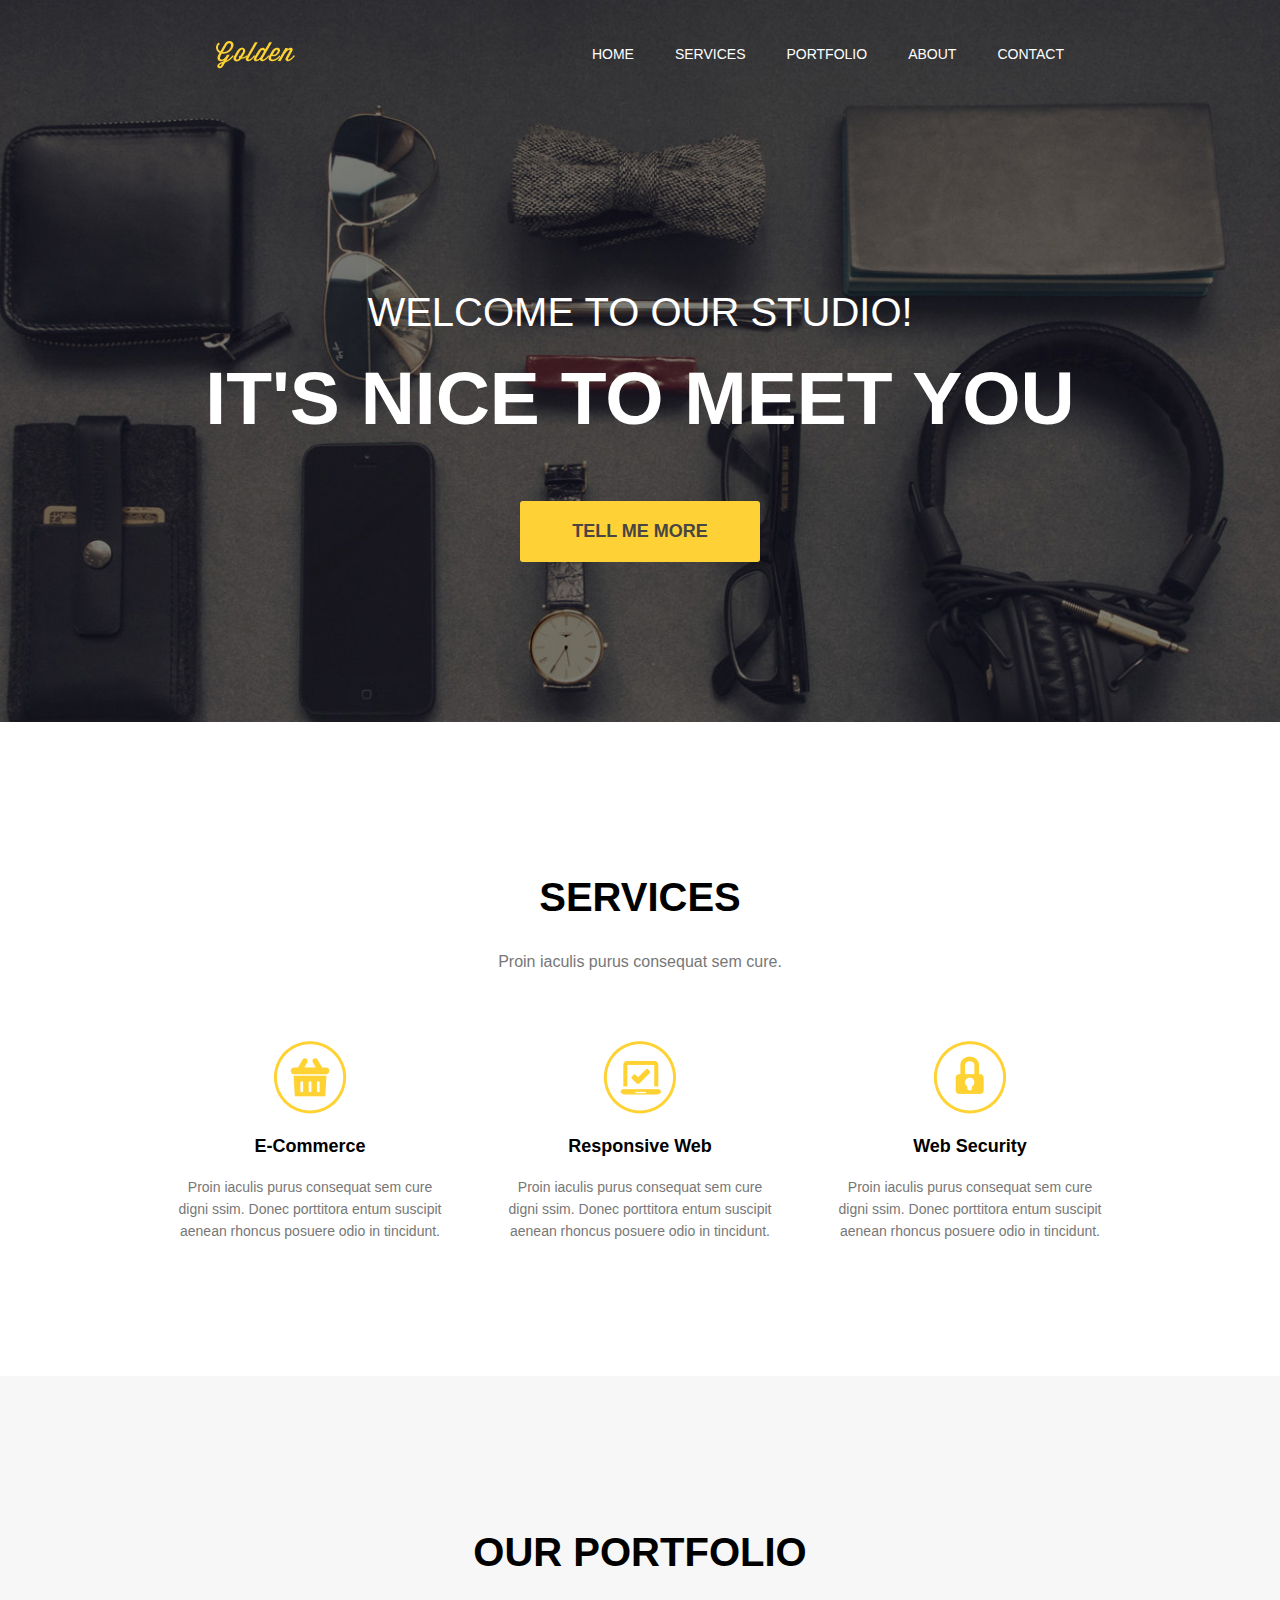
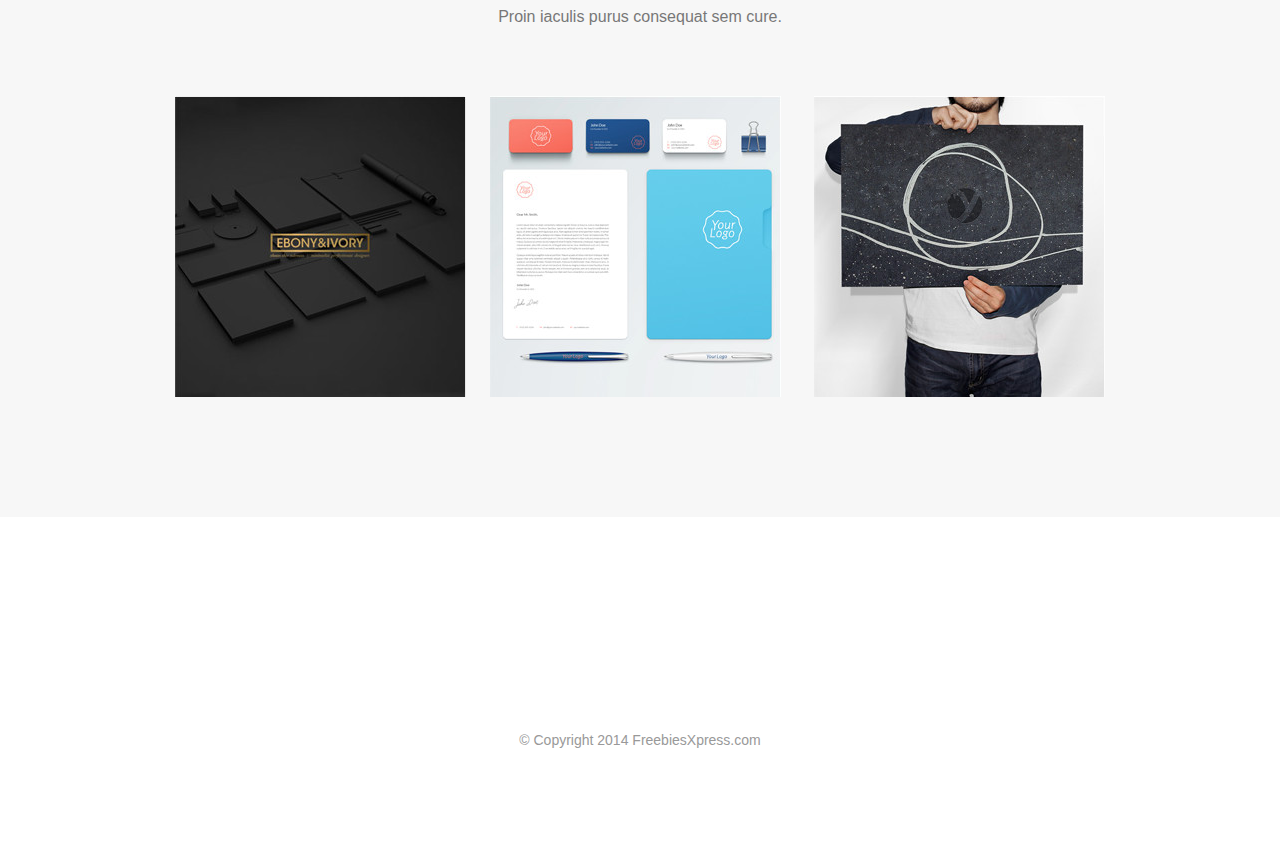
<file: index.html>
<!DOCTYPE html>
<html lang="en">
   <head>
      <meta charset="UTF-8">
      <title>Golden</title>
      <link rel="stylesheet" href="css/main.css">
   </head>
   <body>
      <header>
         <div class="container">
            <div class="heading clearfix">
               <img class="logo" src="img/logo.png" alt="golden">
               <nav>
                  <ul class="menu">
                     <li>
                        <a href="#">Home</a>
                     </li>
                     <li>
                        <a href="#">Services</a>
                     </li>
                     <li>
                        <a href="#">Portfolio</a>
                     </li>
                     <li>
                        <a href="#">About</a>
                     </li>
                     <li>
                        <a href="#">Contact</a>
                     </li>
                  </ul>
               </nav>
            </div>
            <div class="titles">
               <div class="titles_first">
                  Welcome To Our Studio!
               </div>
               <h1>
                  It's nice to Meet you
               </h1>
               <a class="button" href="#">Tell me more</a>
            </div>
         </div>
      </header>
      <section id="services">
         <div class="container">
            <div class="title">
               <h2>
                  Services
               </h2>
               <p>
                  Proin iaculis purus consequat sem cure. 
               </p>
            </div>
            <div class="services clearfix">
               <div class="services_item">
                  <img src="img/icon1.png" alt="Услуги">
                  <h3>E-commerce</h3>
                  <p>Proin iaculis purus consequat sem cure 
                     digni ssim. Donec porttitora entum suscipit 
                     aenean rhoncus posuere odio in tincidunt.
                  </p>
               </div>
               <div class="services_item">
                  <img src="img/icon2.png" alt="Услуги">
                  <h3>Responsive Web</h3>
                  <p>Proin iaculis purus consequat sem cure 
                     digni ssim. Donec porttitora entum suscipit 
                     aenean rhoncus posuere odio in tincidunt.
                  </p>
               </div>
               <div class="services_item">
                  <img src="img/icon3.png" alt="Услуги">
                  <h3>Web Security</h3>
                  <p>Proin iaculis purus consequat sem cure 
                     digni ssim. Donec porttitora entum suscipit 
                     aenean rhoncus posuere odio in tincidunt.
                  </p>
               </div>
            </div>
         </div>
      </section>
      <section id="portfolio">
         <div class="container">
            <div class="title">
               <h2>
                  Our portfolio
               </h2>
               <p>
                  Proin iaculis purus consequat sem cure. 
               </p>
            </div>
            <div class="works clearfix">
               <img src="img/img1.jpg">
               <img src="img/img2.jpg">
               <img src="img/img3.jpg">
            </div>
         </div>
      </section>
      <section id="about-us">
         <div class="container" >
            
         </div>
      </section>
      <footer >
         <div class=" footer" >
            <p>© Copyright 2014 FreebiesXpress.com</p>
         </div>
      </footer>
   </body>
</html>
</file>
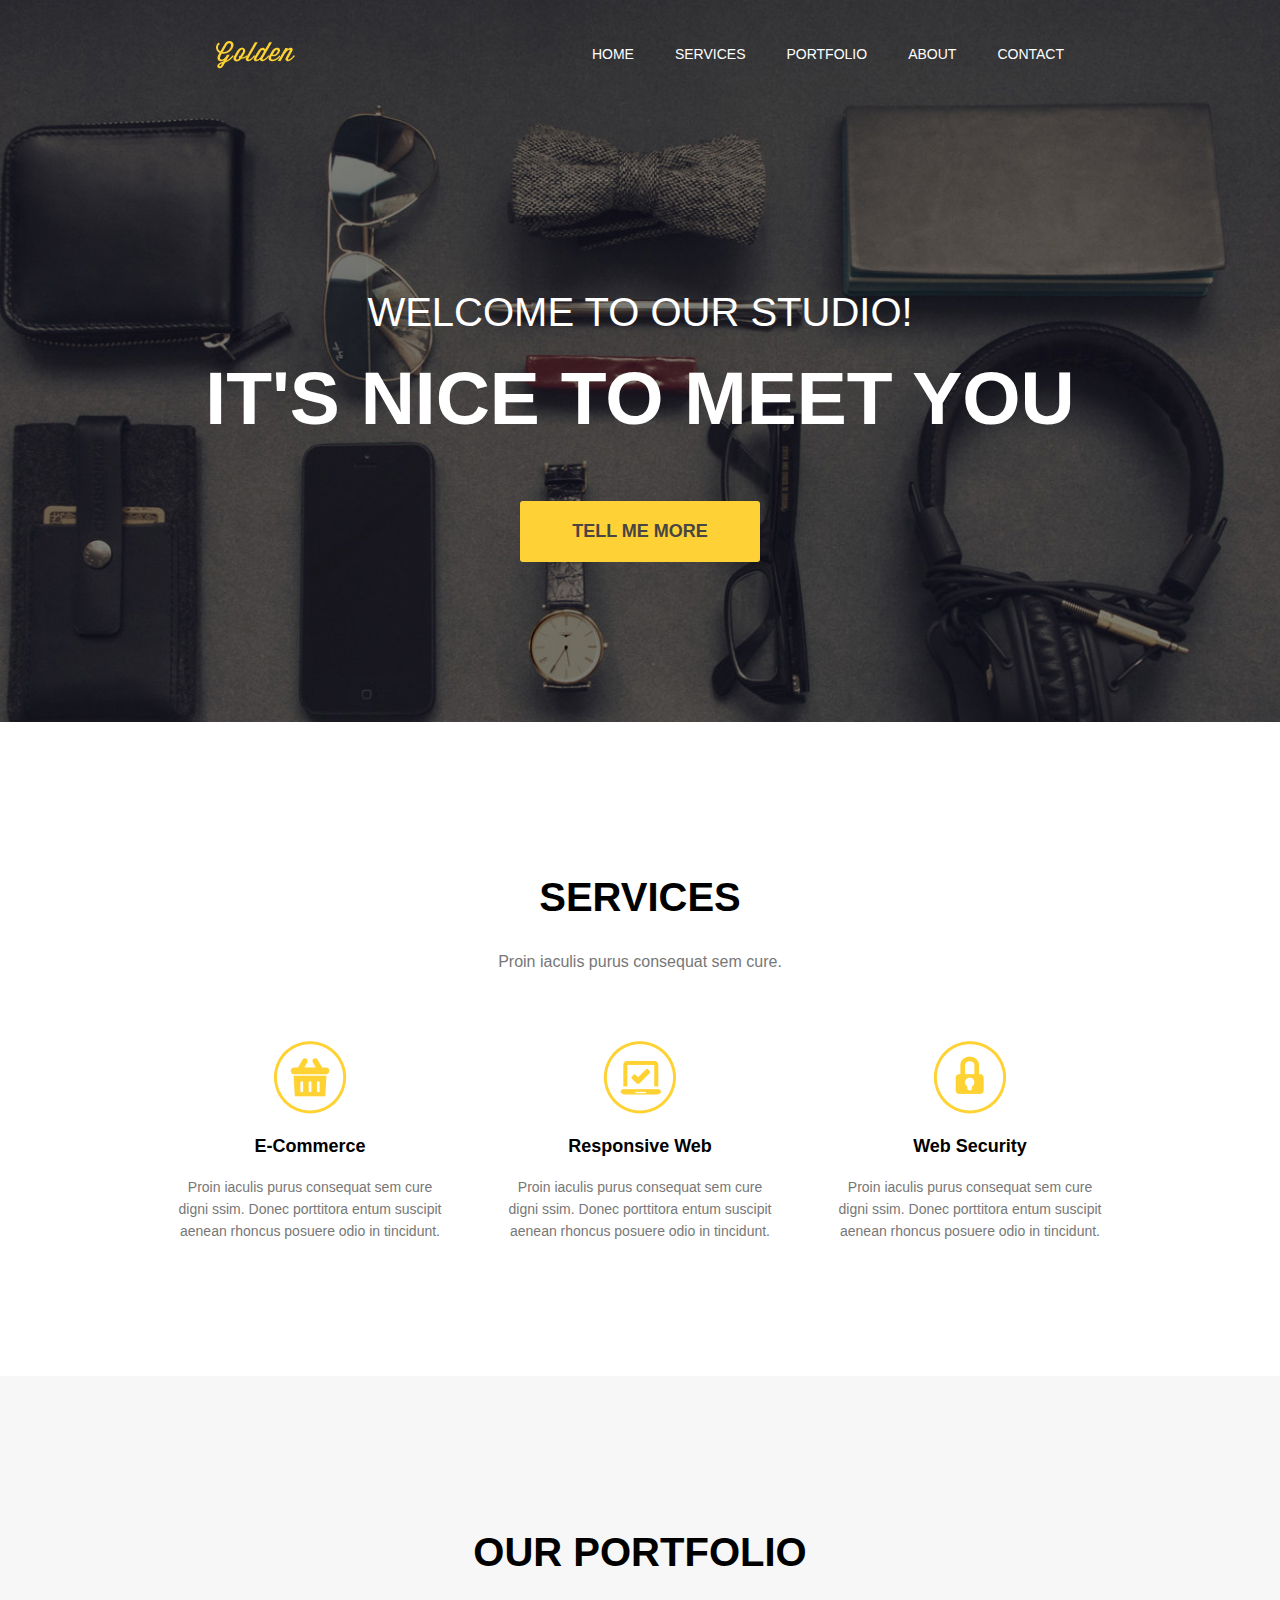
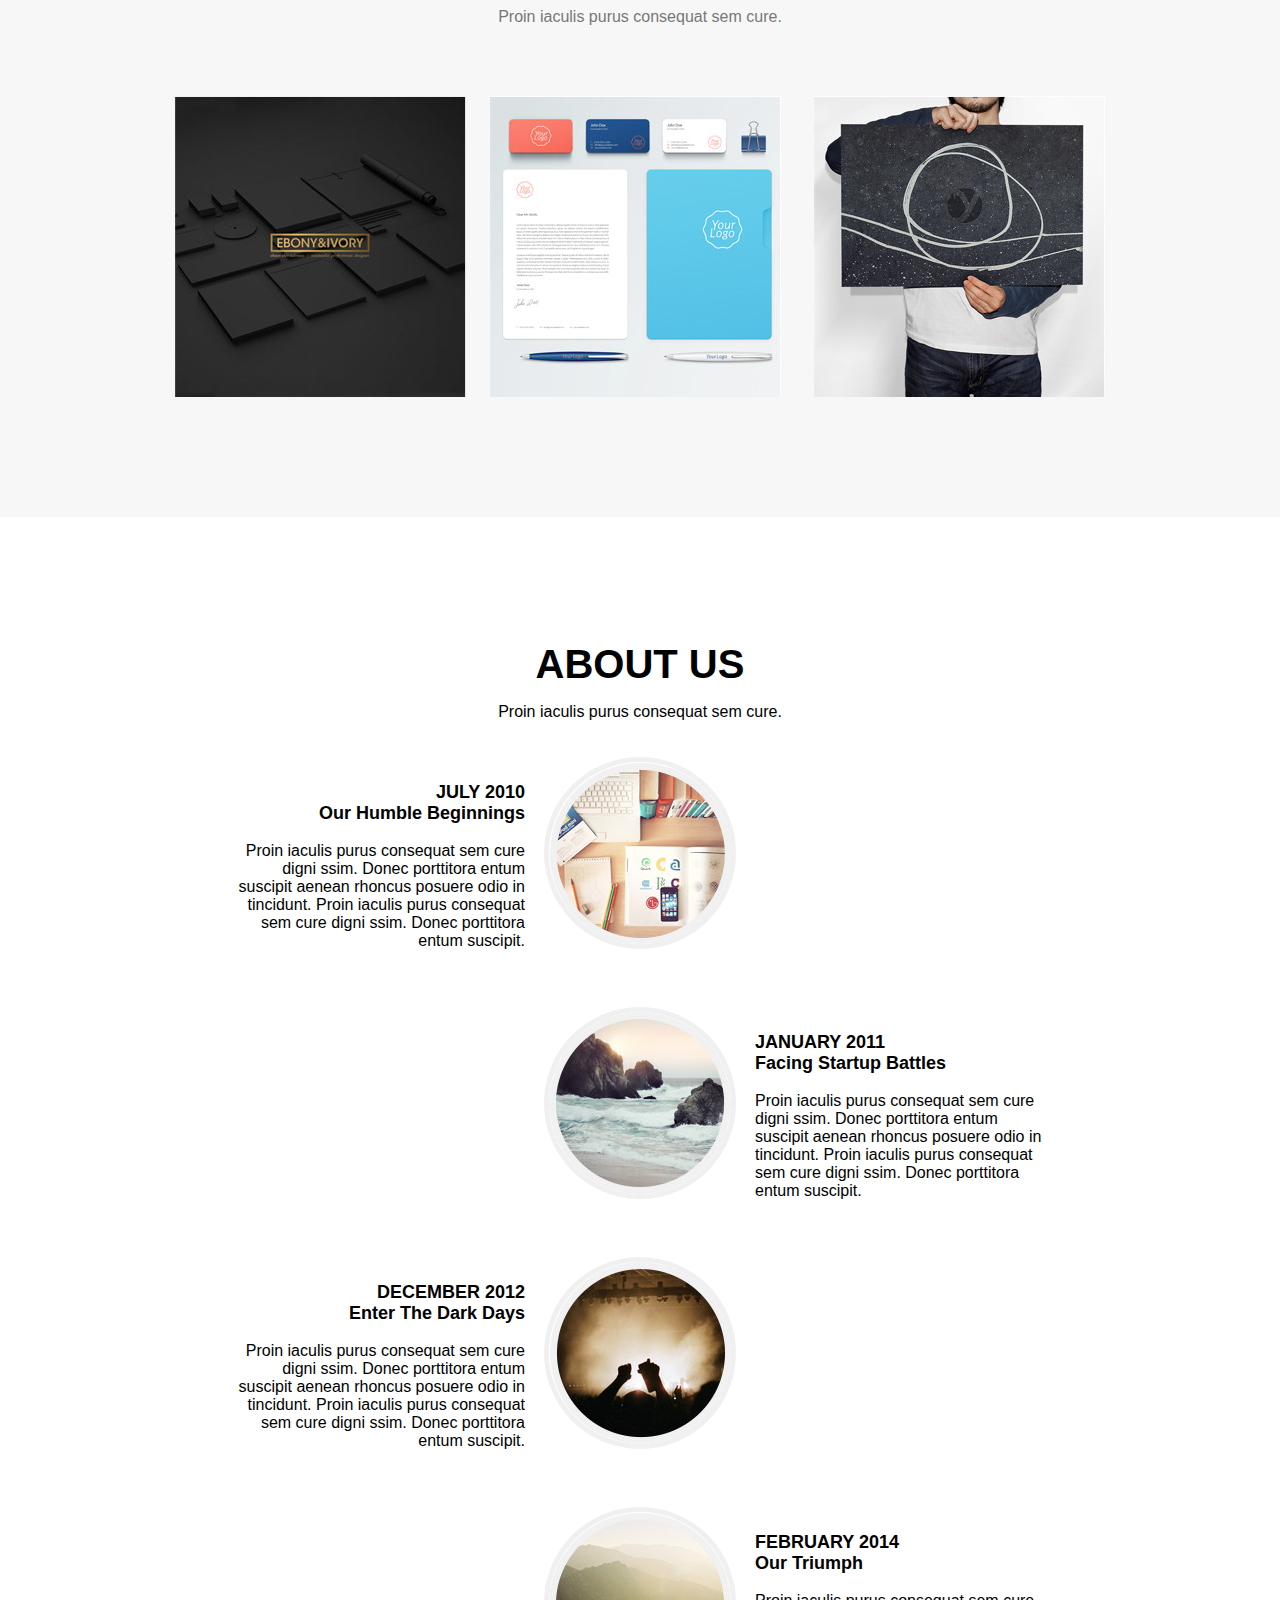
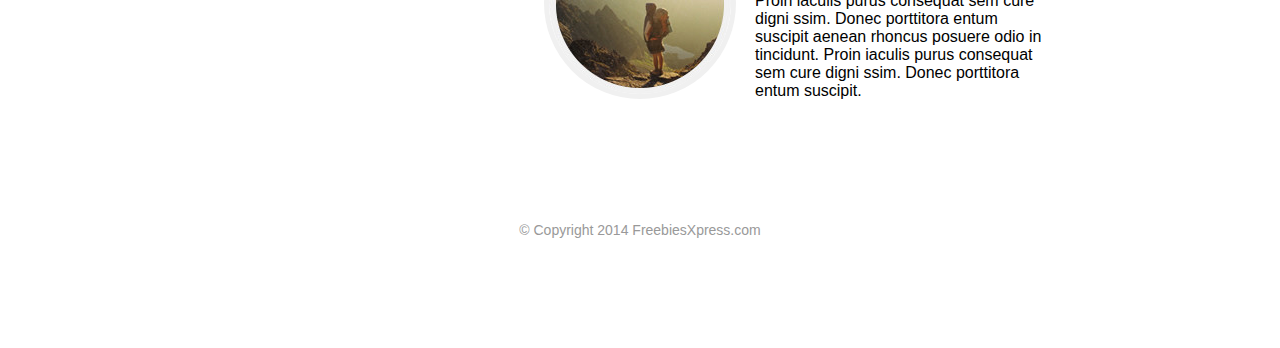
<file: Golden/index.html>
<!DOCTYPE html>
<html lang="en">
   <head>
      <meta charset="UTF-8">
      <title>Golden</title>
      <link rel="stylesheet" href="css/main.css">
   </head>
   <body>
      <header>
         <div class="container">
            <div class="heading clearfix">
               <img class="logo" src="img/logo.png" alt="golden">
               <nav>
                  <ul class="menu">
                     <li>
                        <a href="#">Home</a>
                     </li>
                     <li>
                        <a href="#">Services</a>
                     </li>
                     <li>
                        <a href="#">Portfolio</a>
                     </li>
                     <li>
                        <a href="#">About</a>
                     </li>
                     <li>
                        <a href="#">Contact</a>
                     </li>
                  </ul>
               </nav>
            </div>
            <div class="titles">
               <div class="titles_first">
                  Welcome To Our Studio!
               </div>
               <h1>
                  It's nice to Meet you
               </h1>
               <a class="button" href="#">Tell me more</a>
            </div>
         </div>
      </header>
      <section id="services">
         <div class="container">
            <div class="title">
               <h2>
                  Services
               </h2>
               <p>
                  Proin iaculis purus consequat sem cure. 
               </p>
            </div>
            <div class="services clearfix">
               <div class="services_item">
                  <img src="img/icon1.png" alt="Услуги">
                  <h3>E-commerce</h3>
                  <p>Proin iaculis purus consequat sem cure 
                     digni ssim. Donec porttitora entum suscipit 
                     aenean rhoncus posuere odio in tincidunt.
                  </p>
               </div>
               <div class="services_item">
                  <img src="img/icon2.png" alt="Услуги">
                  <h3>Responsive Web</h3>
                  <p>Proin iaculis purus consequat sem cure 
                     digni ssim. Donec porttitora entum suscipit 
                     aenean rhoncus posuere odio in tincidunt.
                  </p>
               </div>
               <div class="services_item">
                  <img src="img/icon3.png" alt="Услуги">
                  <h3>Web Security</h3>
                  <p>Proin iaculis purus consequat sem cure 
                     digni ssim. Donec porttitora entum suscipit 
                     aenean rhoncus posuere odio in tincidunt.
                  </p>
               </div>
            </div>
         </div>
      </section>
      <section id="portfolio">
         <div class="container">
            <div class="title">
               <h2>
                  Our portfolio
               </h2>
               <p>
                  Proin iaculis purus consequat sem cure. 
               </p>
            </div>
            <div class="works clearfix">
               <img src="img/img1.jpg">
               <img src="img/img2.jpg">
               <img src="img/img3.jpg">
            </div>
         </div>
      </section>
      <section id="about-us">
         <div class="container">
            <div class="about-us">
            	<h2>About Us</h2>
            	<p>Proin iaculis purus consequat sem cure. </p>
            </div>
            <div class="month">
            	<div class="july">
            		<div class="img"><img src="img/about1.jpg"></div>
            		<div class="left"><h3>July 2010 <br><span>Our Humble Beginnings</span></h3>
            		<p>Proin iaculis purus consequat sem cure  
                        digni ssim. Donec porttitora entum suscipit 
                        aenean rhoncus posuere odio in tincidunt. Proin 
                        iaculis purus consequat sem cure digni    
                        ssim. Donec porttitora entum suscipit.</p></div>
            	</div>
            </div>  
            <div class="month">
            	<div class="july">
            		<div class="img"><img src="img/about2.jpg"></div>
            		<div class="right"><h3>January 2011

 <br>	<span>Facing Startup Battles</span></h3>
            		<p>Proin iaculis purus consequat sem cure  
                        digni ssim. Donec porttitora entum suscipit 
                        aenean rhoncus posuere odio in tincidunt. Proin 
                        iaculis purus consequat sem cure digni 
                        ssim. Donec porttitora entum suscipit.</p></div>
            	</div>
            </div> 
              <div class="month">
            	<div class="july">
            		<div class="img"><img src="img/about3.jpg"></div>
            		<div class="left"><h3>December 2012

<br><span>Enter The Dark Days</span></h3>
            		<p>Proin iaculis purus consequat sem cure  
                        digni ssim. Donec porttitora entum suscipit 
                        aenean rhoncus posuere odio in tincidunt. Proin 
                        iaculis purus consequat sem cure digni    
                        ssim. Donec porttitora entum suscipit.</p></div>
            	</div>
            	</div>
            	 <div class="month">
            	<div class="july">
            		<div class="img"><img src="img/about4.jpg"></div>
            		<div class="right"><h3>february 2014

 <br>	<span>Our Triumph</span></h3>
            		<p>Proin iaculis purus consequat sem cure  
                        digni ssim. Donec porttitora entum suscipit 
                        aenean rhoncus posuere odio in tincidunt. Proin 
                        iaculis purus consequat sem cure digni 
                        ssim. Donec porttitora entum suscipit.</p></div>
            	</div>
            </div> 
              </div>
      </section>
      <footer >
         <div class="footer" >
            <p>© Copyright 2014 FreebiesXpress.com</p>
         </div>
      </footer>
   </body>
</html>
</file>
<file: css/main.css>
body {
	font-family: Arial, sans-serif;
	padding: 0;
	margin: 0;
}

/*** {
	border: 1px solid red;
}**/

* div {
	box-sizing: border-box;
}

header {
	background: url(../img/first-bg.jpg) no-repeat center top/ cover;
	padding-bottom: 160px;
}

.container {
	width: 930px;
	margin: 0 auto;
}

.clearfix:after {
	content: ' ';
	display: table;
	width: 100%;
	clear: both;
}

.logo {
	margin: 41px;
	float: left;
}

nav {
	float: right;
	margin-top: 45px;
}

.menu {
	display: block;
	padding: 0;
	margin: 0;
}

.menu li {
	float: left;
	display: block;
	margin-right: 41px;
}

.menu a {
	color: #fff;
	text-decoration: none;
	text-transform: uppercase;
	font-size: 14px;
}

.titles_first {
	font-size: 40px;
	color: #fff;
	text-align: center;
	text-transform: uppercase;
	margin-top: 180px;
}

h1 {
	font-size: 75px;
	color: #fff;
	text-align: center;
	text-transform: uppercase;
	margin: 20px;
}

.button {
	background-color: #fed136;
	color: #484543;
	border-radius: 3px;
	width: 240px;
	padding: 20px 0;
	margin: 0 auto;
	display: block;
	text-decoration: none;
	text-align: center;
	text-transform: uppercase;
	font-size: 18px;
	font-weight: bold;
	margin-top: 60px;
}

.title {
	text-align: center;
	padding-top: 120px;
}

h2 {
	font-size: 40px;
	font-weight: bold;
	text-transform: uppercase;
	/** text-align: center;**/
}

h3 {
	text-transform: capitalize;
	font-size: 18px;
}

.title p {
	color: #777777;
	font-size: 16px;
	margin-top: 22px;
}

.services {
	margin-top: 70px;
}

.services_item {
	width: 270px;
	float: left;
	text-align: center;
}

.services_item p {
	font-size: 14px;
	color: #777;
	line-height: 1.55em;
}

.services_item h3 {
	font-size: 18px;
	margin-bottom: 20px;
}

.services_item:last-child {
	float: right;
}

.services_item:nth-child(2) {
	margin-left: 60px;
}

#portfolio {
	background-color: #f7f7f7;
	padding-bottom: 120px;
}

#services {
	padding-bottom: 120px;
}

.works {
	margin-top: 70px;
}

.works img {
	float: left;
}

.works img:last-child {
	float: right;
}

.works img:nth-child(2) {
	margin-left: 24px;
}

#about-us {
	background-color: #fff;
	padding-top: 130px;
}

.about-us {
	text-align: center;
	margin-top: 0;
}

.about-us p {
	margin-top: 24px;
}

.about-us h2 {
	margin: 0 auto;
}

.month {
	text-align: center;
	display: block;
}

.july {
	margin-top: 85px;
	float: left;
	display: block;
}

.january {
	margin-top: 85px;
}

#uppercase {
	text-transform: uppercase;
}

.footer {
	margin-bottom: 110px;
	margin-top: 85px;
	color: #999;
	font-size: 14px;
	text-align: center;
}
</file>
<file: Golden/css/main.css>
body {
	font-family: Arial, sans-serif;
	padding: 0;
	margin: 0;
}

/*** {
	border: 1px solid red;
}**/

* div {
	box-sizing: border-box;
}

header {
	background: url(../img/first-bg.jpg) no-repeat center top/ cover;
	padding-bottom: 160px;
}

.container {
	width: 930px;
	margin: 0 auto;
}

.clearfix:after {
	content: ' ';
	display: table;
	width: 100%;
	clear: both;
}

.logo {
	margin: 41px;
	float: left;
}

nav {
	float: right;
	margin-top: 45px;
}

.menu {
	display: block;
	padding: 0;
	margin: 0;
}

.menu li {
	float: left;
	display: block;
	margin-right: 41px;
}

.menu a {
	color: #fff;
	text-decoration: none;
	text-transform: uppercase;
	font-size: 14px;
}

.titles_first {
	font-size: 40px;
	color: #fff;
	text-align: center;
	text-transform: uppercase;
	margin-top: 180px;
}

h1 {
	font-size: 75px;
	color: #fff;
	text-align: center;
	text-transform: uppercase;
	margin: 20px;
}

.button {
	background-color: #fed136;
	color: #484543;
	border-radius: 3px;
	width: 240px;
	padding: 20px 0;
	margin: 0 auto;
	display: block;
	text-decoration: none;
	text-align: center;
	text-transform: uppercase;
	font-size: 18px;
	font-weight: bold;
	margin-top: 60px;
}

.title {
	text-align: center;
	padding-top: 120px;
}

h2 {
	font-size: 40px;
	font-weight: bold;
	text-transform: uppercase;
	/** text-align: center;**/
}

h3 {
	text-transform: capitalize;
	font-size: 18px;
}

.title p {
	color: #777777;
	font-size: 16px;
	margin-top: 22px;
}

.services {
	margin-top: 70px;
}

.services_item {
	width: 270px;
	float: left;
	text-align: center;
}

.services_item p {
	font-size: 14px;
	color: #777;
	line-height: 1.55em;
}

.services_item h3 {
	font-size: 18px;
	margin-bottom: 20px;
}

.services_item:last-child {
	float: right;
}

.services_item:nth-child(2) {
	margin-left: 60px;
}

#portfolio {
	background-color: #f7f7f7;
	padding-bottom: 120px;
}

#services {
	padding-bottom: 120px;
}

.works {
	margin-top: 70px;
}

.works img {
	float: left;
}

.works img:last-child {
	float: right;
}

.works img:nth-child(2) {
	margin-left: 24px;
}


.july span {
	text-transform: capitalize;
}

#uppercase {
	text-transform: uppercase;
}

.about-us {
	margin-top: 125px;
    text-align: center;
}

.about-us h2 {
	margin: 0 auto;
	padding: 0;
}

.about-us p {
	padding: 0 auto; 
}

.month {
	text-align: center;
	padding: 20px 0px;
}
.month:after {
	clear: both;
	width: 100%;
	height: 1px;
	display: block;
	content: '';
}

.month h3 {
	text-transform: uppercase;
}

.footer {
	margin-bottom: 110px;
	margin-top: 85px;
	color: #999;
	font-size: 14px;
	text-align: center;
}
#about-us .left {
    max-width: 300px;
    text-align: right;
    margin-top: -185px;
    margin-left: 50px;
    float: left;
}
#about-us .right {
    max-width: 300px;
    text-align: left;
    margin-top: -185px;
    margin-right: 50px;
    float: right;
}
#about-us .img {
	width: 192px;
	height: 192px;
	border:  5px solid #f0f0f0;
	border-radius: 65%;
	overflow: hidden;
	position: relative;
	margin: 0 auto;	
}
</file>
